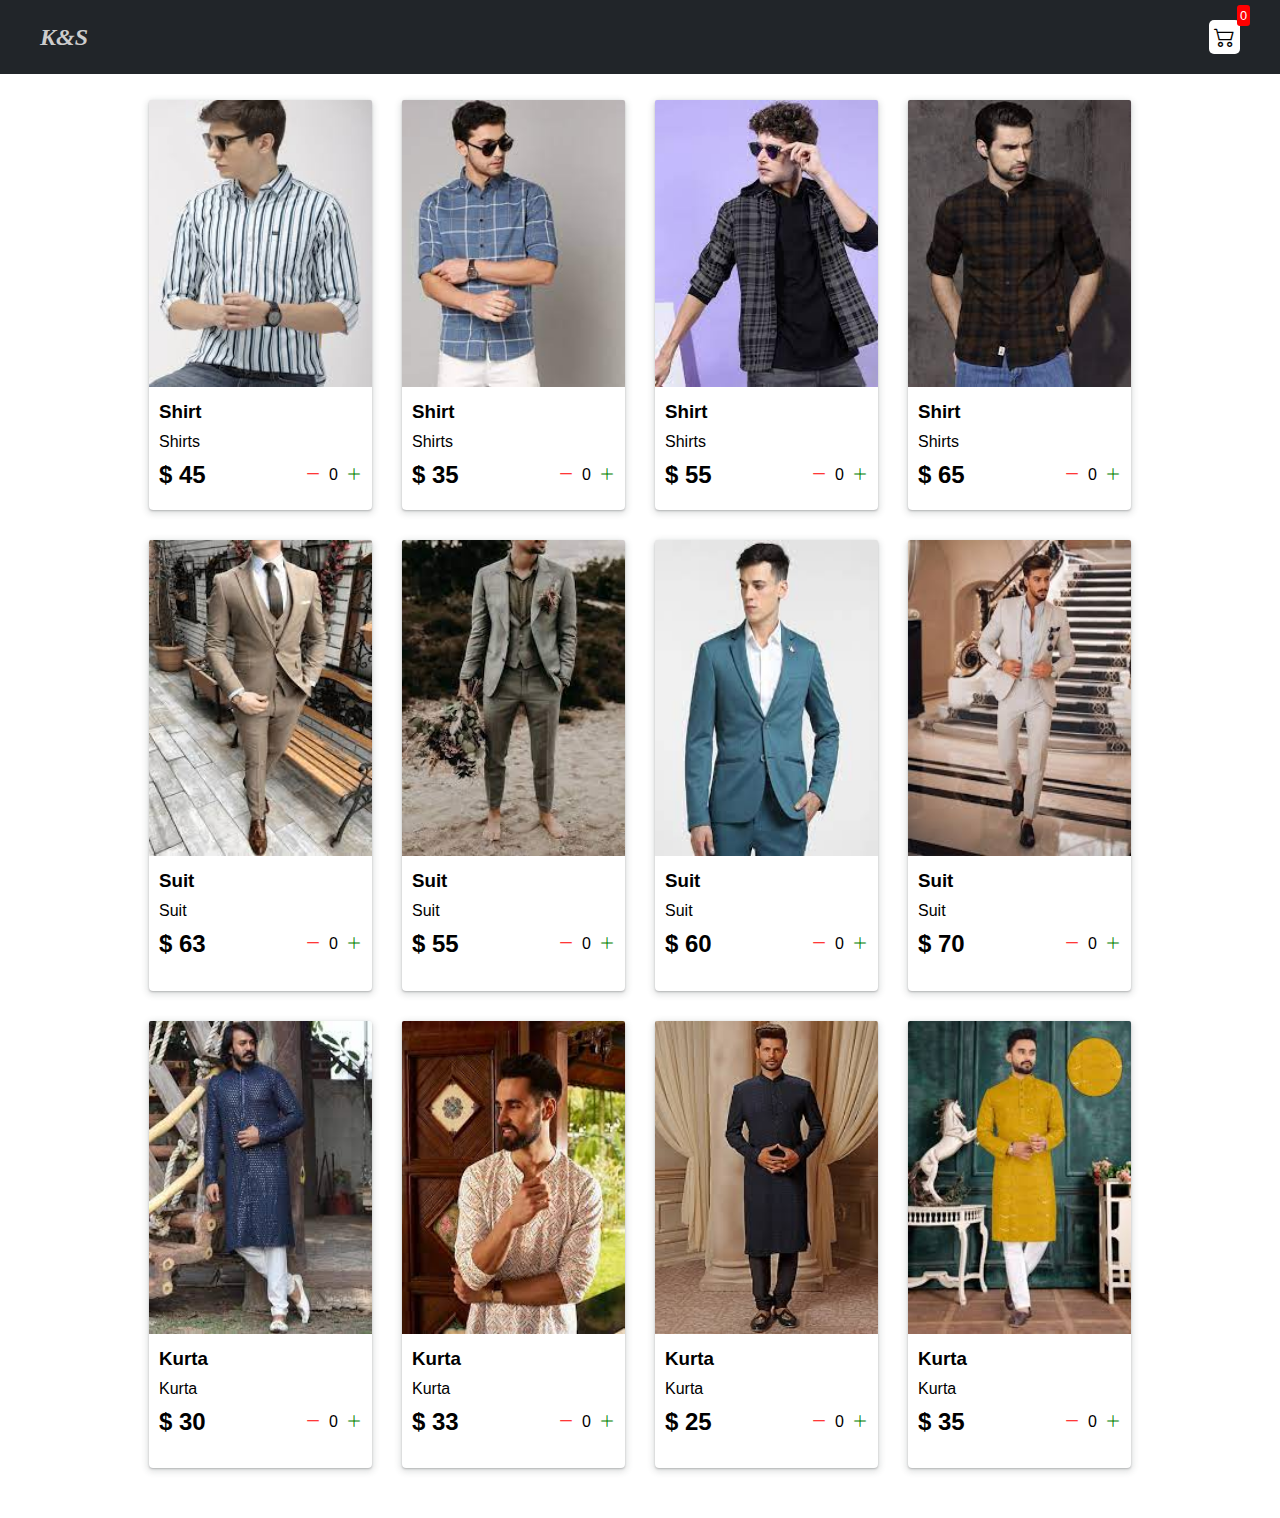
<file: index.html>
<!DOCTYPE html>
<html lang="en">
  <head>
    <meta charset="UTF-8" />
    <meta http-equiv="X-UA-Compatible" content="IE=edge" />
    <meta name="viewport" content="width=device-width, initial-scale=1.0" />
    <link rel="stylesheet" href="./src/style.css" />
    <link
      rel="stylesheet"
      href="https://cdn.jsdelivr.net/npm/bootstrap-icons@1.10.3/font/bootstrap-icons.css"
    />
    <title>K&S</title>
  </head>
  <body>
    <div class="nav">
      <a href="index.html"><h2><i style="color: #cccccc; font-family:cursive;">K&S</i></h2> </a>

      <a href="cart.html">
        <div class="cart">
          <i class="bi bi-cart2"></i>
          <div id="cartAmount" class="cartAmount">0</div>
        </div>
      </a>
    </div>

    <div class="shop" id="shop">
      
    </div>
    
    <script src="./src/Data.js"></script>
    <script src="./src/script.js"></script>
  </body>
</html>
</file>
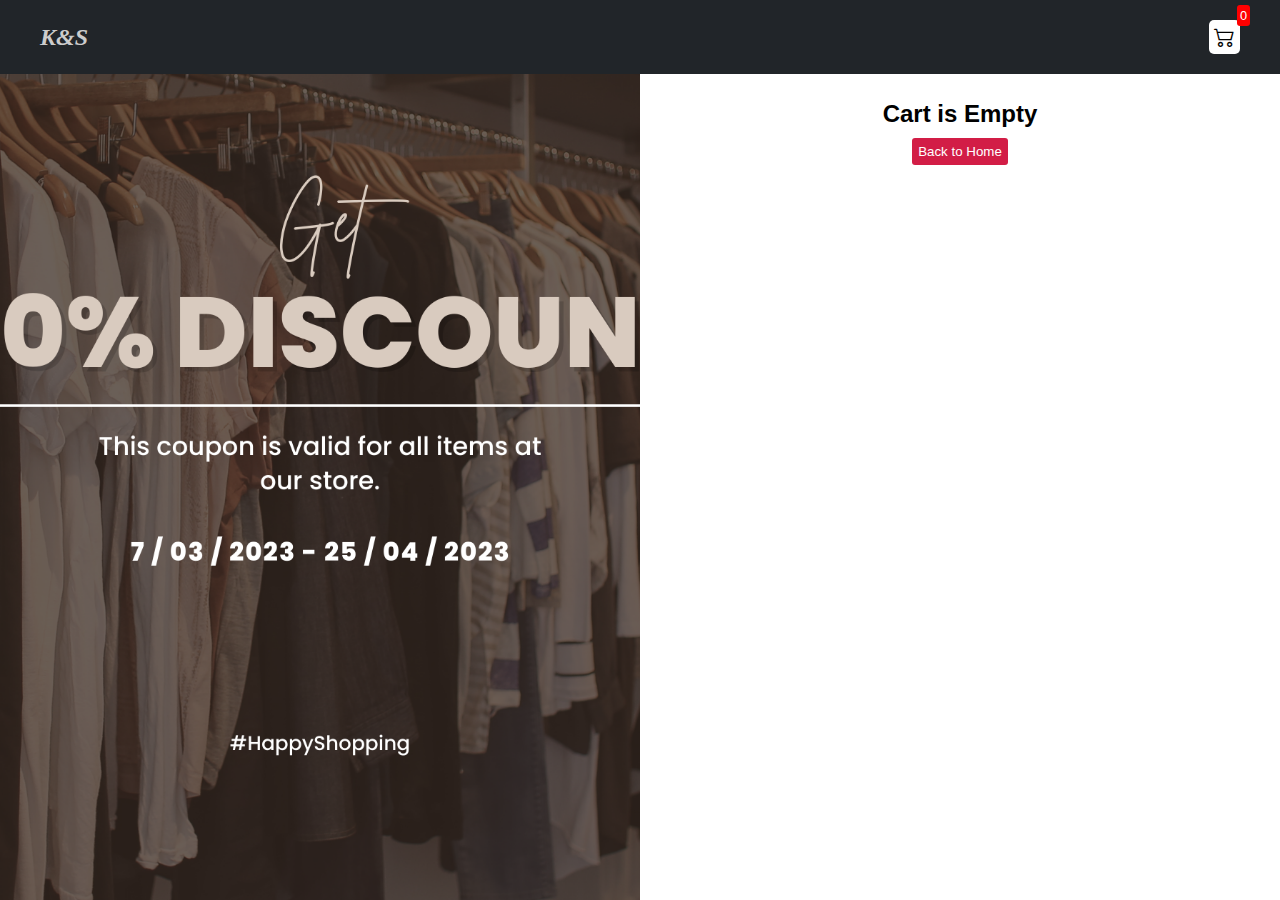
<file: cart.html>
<!DOCTYPE html>
<html lang="en">
  <head>
    <meta charset="UTF-8" />
    <meta http-equiv="X-UA-Compatible" content="IE=edge" />
    <meta name="viewport" content="width=device-width, initial-scale=1.0" />
    <link rel="stylesheet" href="./src/cart.css" />
    <link
      rel="stylesheet"
      href="https://cdn.jsdelivr.net/npm/bootstrap-icons@1.10.3/font/bootstrap-icons.css"
    />
    
    <title>K&S</title>
  </head>
  <body>
    <div class="nav">
      <a href="index.html"><h2><i style="color: #cccccc; font-family:cursive;">K&S</i></h2> </a>

      <a href="cart.html">
        <div class="cart">
          <i class="bi bi-cart2"></i>
          <div id="cartAmount" class="cartAmount">0</div>
        </div>
      </a>
    </div>

   

    <div class="container">
      <div class="bg-image">
      
      </div>

      <div class="cart-contain">
        <div class="text-center" id="label"></div>

        <div class="shopping-cart" id="shopping-cart"></div>
      </div>
    </div>
    

    <script src="./src/Data.js"></script>
    <script src="./src/cart.js"></script>
  </body>
</html>
</file>
<file: src/style.css>
*{
    margin: 0;
    padding: 0;
    box-sizing: border-box;
}

body{
    font-family: sans-serif;
}

a{
    text-decoration: none;
    color: white;
}

/* ! Nav Bar */

.nav{
    display: flex;
    justify-content: space-between;
    align-items: center;
    background-color: #212529;
    color: white;
    padding: 20px 40px;
    margin-bottom: 30px;
    width: 100%;
    position: fixed;
    z-index: 2;
}

.cart{
    position: relative;
    background-color: #fff;
    color: black;
    font-size: 1.3rem;
    padding: 5px;
    border-radius: 5px;
}

.bi-cart2{
    cursor: pointer;
}

.cartAmount{
    background-color: red;
    font-size: 0.8rem;
    position: absolute;
    top: -15px;
    right: -10px;
    padding: 3px;
    color: #fff;
    border-radius: 3px;
}



/* !SHop items  */

.shop{
    display: grid;
    grid-template-columns: repeat(1,223px);
    gap: 30px;
    justify-content: center;
    margin-bottom: 150px;
    position: relative;
    top: 100px;
    z-index: 1;
}

@media(min-width:600px){
    .shop{
        grid-template-columns: repeat(2,223px);
    }
}
@media(min-width:780px){
    .shop{
        grid-template-columns: repeat(3,223px);
    }
}
@media(min-width:1030px){
    .shop{
        grid-template-columns: repeat(4,223px);
    }
}

.item{
    /* border: 2px solid #212529; */
    box-shadow: rgba(60, 64, 67, 0.3) 0px 1px 2px 0px, rgba(60, 64, 67, 0.15) 0px 2px 6px 2px;
    border-radius: 4px ;
    
}

.item img{
    width: 100%;
    border-radius: 2px 2px 0 0;
}

.details{
    display: flex;
    flex-direction: column;
    padding: 10px;
    gap: 10px;
}

.price-quantity{
    display: flex;
    justify-content: space-between;
    align-items: center;
}

.buttons{
    display: flex;
    gap:  8px;
}

.bi-dash-lg{
    color: red;
    cursor: pointer;
}

.bi-plus-lg{
    color: green;
    cursor: pointer;
}
</file>
<file: src/cart.css>
*{
    margin: 0;
    padding: 0;
    box-sizing: border-box;
}

body{
    font-family: sans-serif;
    
}

a{
    text-decoration: none;
    color: white;
}

/* ! Nav Bar */

.nav{
    display: flex;
    justify-content: space-between;
    align-items: center;
    background-color: #212529;
    color: white;
    padding: 20px 40px;
    margin-bottom: 30px;
    width: 100%;
    position:fixed;
    z-index: 2;
}

.cart{
    position: relative;
    background-color: #fff;
    color: black;
    font-size: 1.3rem;
    padding: 5px;
    border-radius: 5px;
}

.bi-cart2{
    cursor: pointer;
}

.cartAmount{
    background-color: red;
    font-size: 0.8rem;
    position: absolute;
    top: -15px;
    right: -10px;
    padding: 3px;
    color: #fff;
    border-radius: 3px;
}


/* !empty cart css */
.text-center{
    text-align: center;
    margin-bottom: 20px;
    position: relative;
    top: 100px;
    z-index: 1;
}

.HomeBtn,
.checkout,
.removeAll{
    background-color: #d21d46;
    color: #fff;
    padding: 6px;
    border: none;
    border-radius: 3px;
    margin-top: 10px;
    cursor: pointer;
}

.checkout{
    background-color: #005a96;
}


/* !cart css */

.bi-x-lg{
    color: red;
    font-weight: bold;
    cursor: pointer;
}

.shopping-cart{
    display: grid;
    grid-template-columns: repeat(1,320px);
    justify-content: center;
    gap: 15px;
    margin-bottom: 130px;
    position: relative;
    top: 100px;
    z-index: 1;
}

.cart-item{
    display: flex;
    justify-content: space-between;
    /* border: 2px solid #212529; */
    box-shadow: rgba(60, 64, 67, 0.3) 0px 1px 2px 0px, rgba(60, 64, 67, 0.15) 0px 2px 6px 2px;
    border-radius: 5px;
}

.cart-item img{
    border-radius: 3px 0 0 3px;
}

.title-price-x{
    width: 198px;
    display: flex;
    align-items: center;
    justify-content: space-between;
}

.title-price{
    display:  flex;
    align-items: center;
    gap: 10px;
}

.title-price-p1{
    width: 100px;
}

.cart-item-price{
    background-color: #212529;
    color: white;
    border-radius: 4px;
    padding: 3px 6px;
}

.details{
    padding: 5px;
}

.buttons{
    display: flex;
    justify-content: flex-start;
    padding: 5px 0;
    gap:  8px;
    margin-bottom: 5px;
}

.bi-dash-lg{
    color: red;
    cursor: pointer;
}

.bi-plus-lg{
    color: green;
    cursor: pointer;
}


/* ! Side partition */

.container{
    width: 100%;
    display: flex;
    
}

.bg-image{
    width: 50%;
    background-color: aqua;
    height: 100vh;
    background-image: url("../images/bg6.png");
    background-repeat: no-repeat;
    background-size: cover;
    background-position: center;
    
}


.cart-contain{
    width: 50%;
    height: 100vh;
    overflow-y: scroll;
}

@media(max-width:712px){
    .bg-image{
        display: none;
    }
    .cart-contain{
        width: 100%;
    }
}
</file>
